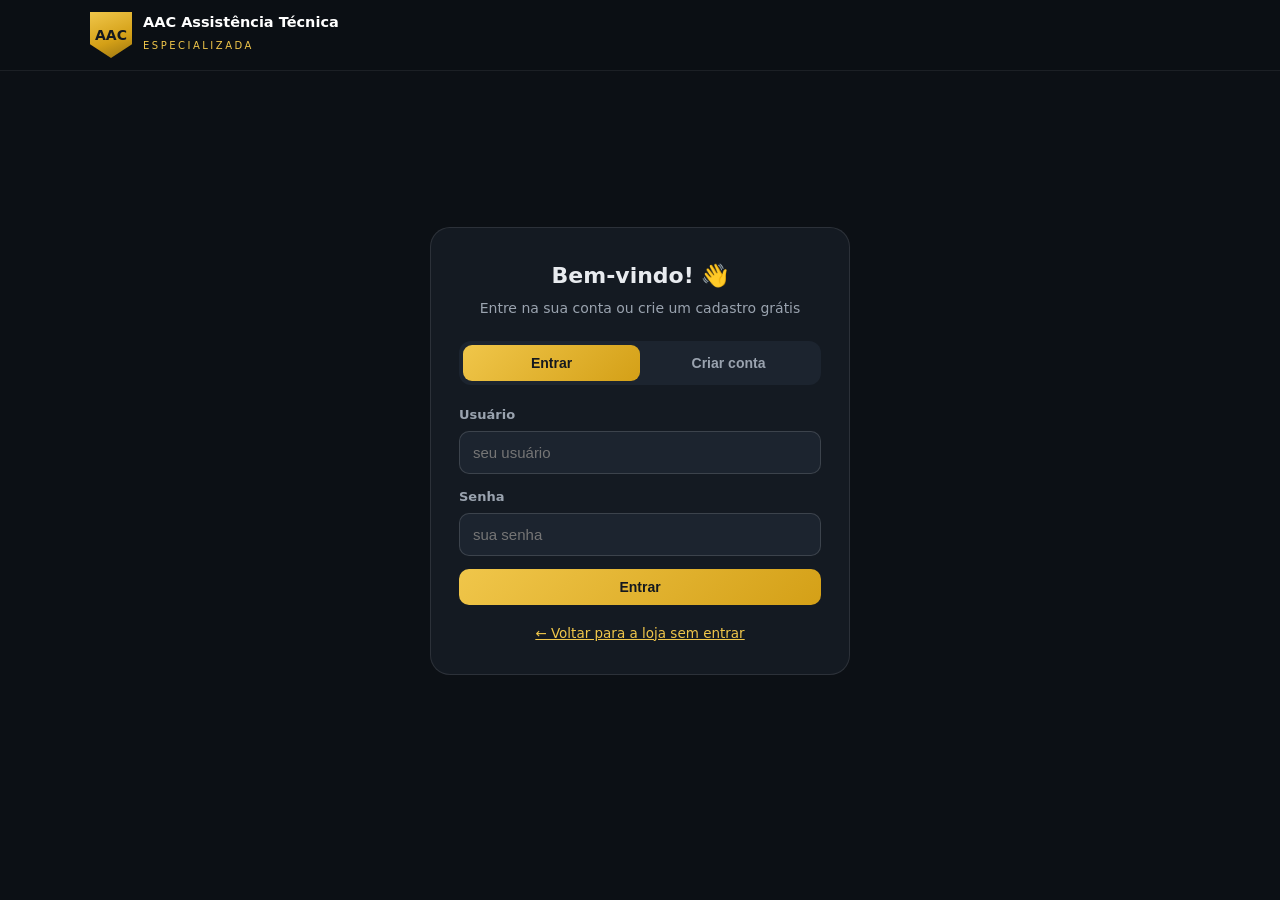
<file: login.html>
<!DOCTYPE html>
<html lang="pt-BR">
<head>
<meta charset="UTF-8">
<meta name="viewport" content="width=device-width, initial-scale=1.0">
<title>Entrar — AAC Assistência Técnica</title>
<meta name="description" content="Entre na sua conta ou crie um cadastro na AAC Assistência Técnica Especializada.">
<link rel="stylesheet" href="css/site.css">
<link rel="stylesheet" href="css/loja.css">
<link rel="icon" href="data:image/svg+xml,&lt;svg xmlns='http://www.w3.org/2000/svg' viewBox='0 0 100 100'&gt;&lt;text y='.9em' font-size='90'&gt;👤&lt;/text&gt;&lt;/svg&gt;">
</head>
<body>

<!-- ===== Cabeçalho ===== -->
<header class="cabecalho">
  <div class="container cabecalho-conteudo">
    <a href="index.html" class="marca">
      <span class="logo-escudo">AAC</span>
      <span class="marca-texto">
        <strong>AAC Assistência Técnica</strong>
        <small>ESPECIALIZADA</small>
      </span>
    </a>
  </div>
</header>

<main class="conta-wrap">
  <div class="conta-card">
    <h1>Bem-vindo! 👋</h1>
    <p class="sub">Entre na sua conta ou crie um cadastro grátis</p>

    <div class="conta-abas">
      <button id="aba-entrar" class="ativa">Entrar</button>
      <button id="aba-cadastrar">Criar conta</button>
    </div>

    <!-- ===== Entrar ===== -->
    <form class="conta-form" id="form-entrar">
      <div class="erro-msg lj-oculto" id="erro-entrar"></div>
      <label>Usuário
        <input name="usuario" required autocomplete="username" placeholder="seu usuário">
      </label>
      <label>Senha
        <input name="senha" type="password" required autocomplete="current-password" placeholder="sua senha">
      </label>
      <button type="submit" class="lj-btn lj-btn-dourado" style="justify-content:center">Entrar</button>
    </form>

    <!-- ===== Criar conta ===== -->
    <form class="conta-form lj-oculto" id="form-cadastrar">
      <div class="erro-msg lj-oculto" id="erro-cadastrar"></div>
      <label>Nome completo
        <input name="nome" required autocomplete="name" placeholder="Ex.: Maria da Silva">
      </label>
      <label>Usuário
        <input name="usuario" required autocomplete="username" placeholder="Ex.: maria.silva">
      </label>
      <label>Senha
        <input name="senha" type="password" required minlength="4" autocomplete="new-password" placeholder="mínimo 4 caracteres">
      </label>
      <label>Confirmar senha
        <input name="confirmar" type="password" required minlength="4" autocomplete="new-password" placeholder="repita a senha">
      </label>
      <details>
        <summary>Sou da equipe da loja (administrador)</summary>
        <label>Código de administrador
          <input name="codigoAdmin" autocomplete="off" placeholder="código fornecido pela loja">
        </label>
      </details>
      <button type="submit" class="lj-btn lj-btn-dourado" style="justify-content:center">Criar minha conta</button>
    </form>

    <a class="voltar" href="loja.html">← Voltar para a loja sem entrar</a>
  </div>
</main>

<script src="js/auth.js"></script>
<script>
  /* Para onde ir depois de entrar: login.html?voltar=sistema ou ?voltar=loja */
  const DESTINOS = { sistema: 'sistema.html', loja: 'loja.html', inicio: 'index.html' };
  const voltar = new URLSearchParams(location.search).get('voltar') || 'loja';

  function redirecionar(sessao) {
    if (voltar === 'sistema' && sessao.tipo !== 'admin') {
      mostrarErro('erro-entrar', 'O sistema de gestão é restrito aos administradores da loja. Você entrou como cliente — boas compras!');
      setTimeout(() => location.href = DESTINOS.loja, 2600);
      return;
    }
    location.href = DESTINOS[voltar] || DESTINOS.loja;
  }

  function mostrarErro(id, msg) {
    const el = document.getElementById(id);
    el.textContent = msg;
    el.classList.remove('lj-oculto');
  }

  function esconderErros() {
    document.getElementById('erro-entrar').classList.add('lj-oculto');
    document.getElementById('erro-cadastrar').classList.add('lj-oculto');
  }

  // Se já estiver logado, não precisa entrar de novo
  const sessaoAtual = authSessao();
  if (sessaoAtual && !(voltar === 'sistema' && sessaoAtual.tipo !== 'admin')) {
    location.replace(DESTINOS[voltar] || DESTINOS.loja);
  }

  // Abas
  const abaEntrar = document.getElementById('aba-entrar');
  const abaCadastrar = document.getElementById('aba-cadastrar');
  const formEntrar = document.getElementById('form-entrar');
  const formCadastrar = document.getElementById('form-cadastrar');

  function trocarAba(cadastro) {
    abaEntrar.classList.toggle('ativa', !cadastro);
    abaCadastrar.classList.toggle('ativa', cadastro);
    formEntrar.classList.toggle('lj-oculto', cadastro);
    formCadastrar.classList.toggle('lj-oculto', !cadastro);
    esconderErros();
  }
  abaEntrar.onclick = () => trocarAba(false);
  abaCadastrar.onclick = () => trocarAba(true);

  // Entrar
  formEntrar.onsubmit = async (e) => {
    e.preventDefault();
    esconderErros();
    const f = new FormData(formEntrar);
    try {
      const sessao = await authEntrar(f.get('usuario'), f.get('senha'));
      redirecionar(sessao);
    } catch (err) {
      mostrarErro('erro-entrar', err.message);
    }
  };

  // Criar conta
  formCadastrar.onsubmit = async (e) => {
    e.preventDefault();
    esconderErros();
    const f = new FormData(formCadastrar);
    if (f.get('senha') !== f.get('confirmar')) {
      mostrarErro('erro-cadastrar', 'As senhas não conferem. Digite a mesma senha nos dois campos.');
      return;
    }
    try {
      const sessao = await authCadastrar({
        nome: f.get('nome'),
        usuario: f.get('usuario'),
        senha: f.get('senha'),
        codigoAdmin: f.get('codigoAdmin'),
      });
      redirecionar(sessao);
    } catch (err) {
      mostrarErro('erro-cadastrar', err.message);
    }
  };
</script>
</body>
</html>
</file>
<file: css/site.css>
/* ============================================================
   AAC Assistência Técnica — Site público
   ============================================================ */

:root {
  --dourado: #d4a017;
  --dourado-claro: #f0c64a;
  --verde: #1e9e4f;
  --escuro: #0c1015;
  --escuro-2: #141a22;
  --escuro-3: #1c242f;
  --texto: #e8ebef;
  --texto-suave: #9aa3af;
  --branco: #ffffff;
}

* { box-sizing: border-box; margin: 0; padding: 0; }

html { scroll-behavior: smooth; }

body {
  font-family: 'Segoe UI', system-ui, -apple-system, Roboto, sans-serif;
  background: var(--escuro);
  color: var(--texto);
  line-height: 1.6;
  -webkit-font-smoothing: antialiased;
}

.container { max-width: 1140px; margin: 0 auto; padding: 0 20px; }

a { color: var(--dourado-claro); }

.dourado { color: var(--dourado-claro); }
.texto-centro { text-align: center; margin-top: 28px; }

/* ===== Botões ===== */
.btn {
  display: inline-flex; align-items: center; gap: 8px;
  padding: 13px 26px;
  border-radius: 12px;
  font-weight: 700; font-size: 15px;
  text-decoration: none;
  transition: transform .15s, filter .15s;
}
.btn:hover { transform: translateY(-2px); filter: brightness(1.08); }
.btn-dourado { background: linear-gradient(135deg, var(--dourado-claro), var(--dourado)); color: #14181f; }
.btn-contorno { border: 2px solid rgba(255,255,255,.35); color: #fff; }

/* ===== Cabeçalho ===== */
.cabecalho {
  position: sticky; top: 0; z-index: 50;
  background: rgba(12, 16, 21, .92);
  backdrop-filter: blur(10px);
  border-bottom: 1px solid rgba(255,255,255,.07);
}
.cabecalho-conteudo {
  display: flex; align-items: center; gap: 18px;
  padding-top: 12px; padding-bottom: 12px;
}
.marca { display: flex; align-items: center; gap: 11px; text-decoration: none; color: #fff; }
.logo-escudo {
  width: 42px; height: 46px;
  background: linear-gradient(160deg, var(--dourado-claro), var(--dourado) 60%, #9a7410);
  color: #14181f;
  font-weight: 800; font-size: 14px;
  display: flex; align-items: center; justify-content: center;
  clip-path: polygon(0 0, 100% 0, 100% 70%, 50% 100%, 0 70%);
  flex-shrink: 0;
}
.marca-texto strong { display: block; font-size: 14.5px; line-height: 1.2; }
.marca-texto small { font-size: 10px; letter-spacing: 2.5px; color: var(--dourado-claro); }

.menu { display: flex; gap: 22px; margin-left: auto; }
.menu a {
  color: var(--texto); text-decoration: none;
  font-size: 14.5px; font-weight: 600;
}
.menu a:hover { color: var(--dourado-claro); }

.btn-whats {
  display: inline-flex; align-items: center; gap: 7px;
  background: #1faa53; color: #fff;
  padding: 9px 17px; border-radius: 10px;
  font-size: 14px; font-weight: 700; text-decoration: none;
}
.btn-whats:hover { filter: brightness(1.1); }

.btn-menu-mobile {
  display: none;
  background: none; border: 0; color: #fff;
  font-size: 24px; cursor: pointer;
}

/* ===== Hero ===== */
.hero { position: relative; overflow: hidden; }
.hero-fundo {
  position: absolute; inset: 0;
  background:
    linear-gradient(rgba(10, 13, 18, .82), rgba(10, 13, 18, .94)),
    url('../img/fachada.jpg') center/cover no-repeat,
    radial-gradient(1000px 500px at 70% -10%, rgba(212, 160, 23, .25), transparent 60%),
    var(--escuro-2);
}
.hero-conteudo {
  position: relative;
  padding: 90px 20px 70px;
  text-align: center;
  max-width: 860px;
}
.hero-tag {
  display: inline-block;
  background: rgba(212, 160, 23, .14);
  border: 1px solid rgba(212, 160, 23, .4);
  color: var(--dourado-claro);
  padding: 6px 16px; border-radius: 999px;
  font-size: 13px; font-weight: 600;
  margin-bottom: 22px;
}
.hero h1 { font-size: clamp(32px, 5.5vw, 54px); line-height: 1.12; margin-bottom: 18px; }
.hero-sub { font-size: clamp(15px, 2.2vw, 18px); color: var(--texto-suave); max-width: 620px; margin: 0 auto 30px; }
.hero-sub strong { color: var(--dourado-claro); }
.hero-botoes { display: flex; gap: 14px; justify-content: center; flex-wrap: wrap; margin-bottom: 36px; }
.hero-chips { display: flex; gap: 9px; justify-content: center; flex-wrap: wrap; }
.hero-chips span {
  background: rgba(255,255,255,.06);
  border: 1px solid rgba(255,255,255,.1);
  padding: 7px 15px; border-radius: 999px;
  font-size: 13px;
}

/* ===== Seções ===== */
.secao { padding: 72px 0; }
.secao-escura { background: var(--escuro-2); }
.titulo-secao { font-size: clamp(26px, 4vw, 36px); text-align: center; margin-bottom: 8px; }
.sub-secao { text-align: center; color: var(--texto-suave); margin-bottom: 42px; font-size: 15.5px; }

/* ===== Serviços ===== */
.grade-servicos {
  display: grid;
  grid-template-columns: repeat(auto-fit, minmax(280px, 1fr));
  gap: 18px;
}
.card-servico {
  background: var(--escuro-3);
  border: 1px solid rgba(255,255,255,.07);
  border-radius: 16px;
  padding: 28px 24px;
  transition: transform .15s, border-color .15s;
}
.card-servico:hover { transform: translateY(-4px); border-color: rgba(212, 160, 23, .5); }
.card-servico .icone { font-size: 34px; margin-bottom: 14px; }
.card-servico h3 { font-size: 18px; margin-bottom: 8px; }
.card-servico p { color: var(--texto-suave); font-size: 14.5px; }

/* ===== Produtos ===== */
.grade-produtos-site {
  display: grid;
  grid-template-columns: repeat(auto-fit, minmax(170px, 1fr));
  gap: 14px;
}
.produto-site {
  background: var(--escuro-3);
  border: 1px solid rgba(255,255,255,.07);
  border-radius: 14px;
  padding: 24px 16px;
  text-align: center;
  font-weight: 600; font-size: 14.5px;
  display: flex; flex-direction: column; align-items: center; gap: 10px;
  transition: transform .15s, border-color .15s;
}
.produto-site:hover { transform: translateY(-3px); border-color: rgba(212, 160, 23, .5); }
.produto-site span { font-size: 32px; }

/* ===== Galeria ===== */
.galeria {
  display: grid;
  grid-template-columns: repeat(auto-fit, minmax(260px, 1fr));
  gap: 16px;
}
.galeria figure {
  border-radius: 16px;
  overflow: hidden;
  background: var(--escuro-3);
  border: 1px solid rgba(255,255,255,.07);
}
.galeria .foto-grande { grid-column: 1 / -1; }
.galeria img {
  width: 100%; display: block;
  aspect-ratio: 4 / 3;
  object-fit: cover;
  transition: transform .3s;
}
.galeria .foto-grande img { aspect-ratio: 21 / 9; }
.galeria figure:hover img { transform: scale(1.03); }
.galeria figcaption {
  padding: 11px 16px;
  font-size: 13.5px; color: var(--texto-suave);
}

/* ===== Avaliações ===== */
.grade-avaliacoes {
  display: grid;
  grid-template-columns: repeat(auto-fit, minmax(270px, 1fr));
  gap: 18px;
}
.card-avaliacao {
  background: var(--escuro-3);
  border: 1px solid rgba(255,255,255,.07);
  border-radius: 16px;
  padding: 26px 24px;
  display: flex; flex-direction: column; gap: 12px;
}
.card-avaliacao .estrelas { color: var(--dourado-claro); font-size: 18px; letter-spacing: 3px; }
.card-avaliacao p { font-size: 15px; font-style: italic; flex: 1; }
.card-avaliacao .autor { color: var(--texto-suave); font-size: 13.5px; font-weight: 600; }

/* ===== Contato ===== */
.contato-grade {
  display: grid;
  grid-template-columns: 1fr 1.2fr;
  gap: 24px;
  align-items: stretch;
}
.contato-info { display: flex; flex-direction: column; gap: 20px; }
.contato-item {
  display: flex; gap: 14px;
  background: var(--escuro-3);
  border: 1px solid rgba(255,255,255,.07);
  border-radius: 14px;
  padding: 18px;
  font-size: 14.5px;
}
.contato-item .icone { font-size: 22px; }
.contato-item a { text-decoration: none; }
.contato-item a:hover { text-decoration: underline; }
.contato-mapa {
  border-radius: 16px;
  overflow: hidden;
  border: 1px solid rgba(255,255,255,.07);
  min-height: 320px;
}
.contato-mapa iframe { width: 100%; height: 100%; min-height: 320px; border: 0; display: block; }

/* ===== Rodapé ===== */
.rodape {
  border-top: 1px solid rgba(255,255,255,.07);
  padding: 40px 0;
  background: #090c10;
}
.rodape-conteudo {
  display: flex; flex-direction: column; align-items: center; gap: 14px;
  text-align: center;
}
.rodape p { color: var(--texto-suave); font-size: 14px; }
.rodape-redes a { font-size: 14px; }
.direitos { color: #5b6470; font-size: 12.5px; }

/* ===== WhatsApp flutuante ===== */
.whats-flutuante {
  position: fixed;
  right: 18px; bottom: 18px;
  width: 58px; height: 58px;
  background: #1faa53;
  border-radius: 50%;
  display: flex; align-items: center; justify-content: center;
  box-shadow: 0 8px 24px rgba(0,0,0,.4);
  z-index: 60;
  transition: transform .15s;
}
.whats-flutuante:hover { transform: scale(1.08); }

/* ===== Responsivo ===== */
@media (max-width: 880px) {
  .menu {
    position: absolute;
    top: 100%; left: 0; right: 0;
    background: var(--escuro-2);
    border-bottom: 1px solid rgba(255,255,255,.08);
    flex-direction: column;
    gap: 0;
    display: none;
  }
  .menu.aberto { display: flex; }
  .menu a { padding: 15px 22px; border-bottom: 1px solid rgba(255,255,255,.05); }
  .btn-menu-mobile { display: block; margin-left: auto; }
  .btn-whats { margin-left: 0; display: none; }
  .contato-grade { grid-template-columns: 1fr; }
  .secao { padding: 54px 0; }
  .hero-conteudo { padding: 64px 20px 50px; }
  .hero-botoes .btn { width: 100%; justify-content: center; }
}
</file>
<file: css/loja.css>
/* ============================================================
   AAC Assistência Técnica — Loja virtual, login e componentes
   (usado por loja.html, login.html e pela vitrine do index.html)
   Requer as variáveis de css/site.css carregado antes.
   ============================================================ */

.lj-oculto { display: none !important; }

/* ===== Barra de busca e categorias da loja ===== */
.loja-cabecalho { padding: 42px 0 10px; text-align: center; }
.loja-cabecalho h1 { font-size: clamp(26px, 4vw, 38px); margin-bottom: 6px; }
.loja-cabecalho p { color: var(--texto-suave); font-size: 15px; }

.loja-barra {
  display: flex; flex-wrap: wrap; gap: 12px;
  align-items: center;
  margin: 26px 0 18px;
}
.loja-barra input[type="search"] {
  flex: 1; min-width: 220px;
  background: var(--escuro-3);
  border: 1px solid rgba(255,255,255,.12);
  border-radius: 12px;
  padding: 13px 16px;
  color: var(--texto); font-size: 15px;
}
.loja-barra input[type="search"]:focus { outline: 2px solid rgba(212,160,23,.5); }

.chips-categorias { display: flex; flex-wrap: wrap; gap: 8px; margin-bottom: 26px; }
.chips-categorias button {
  background: var(--escuro-3);
  border: 1px solid rgba(255,255,255,.12);
  color: var(--texto);
  padding: 8px 16px; border-radius: 999px;
  font-size: 13.5px; font-weight: 600;
  cursor: pointer;
  transition: border-color .15s, background .15s;
}
.chips-categorias button:hover { border-color: rgba(212,160,23,.6); }
.chips-categorias button.ativa {
  background: linear-gradient(135deg, var(--dourado-claro), var(--dourado));
  color: #14181f; border-color: transparent;
}

/* ===== Grade de produtos ===== */
.grade-loja {
  display: grid;
  grid-template-columns: repeat(auto-fill, minmax(200px, 1fr));
  gap: 16px;
}
.card-prod {
  background: var(--escuro-3);
  border: 1px solid rgba(255,255,255,.08);
  border-radius: 16px;
  overflow: hidden;
  display: flex; flex-direction: column;
  cursor: pointer;
  transition: transform .15s, border-color .15s;
}
.card-prod:hover { transform: translateY(-3px); border-color: rgba(212,160,23,.55); }
.card-prod .foto {
  aspect-ratio: 1 / 1;
  background: #10151c;
  display: flex; align-items: center; justify-content: center;
  font-size: 44px;
  overflow: hidden;
}
.card-prod .foto img { width: 100%; height: 100%; object-fit: cover; display: block; }
.card-prod .corpo { padding: 12px 14px 14px; display: flex; flex-direction: column; gap: 4px; flex: 1; }
.card-prod .nome { font-weight: 700; font-size: 14.5px; line-height: 1.35; }
.card-prod .cat { color: var(--texto-suave); font-size: 12px; }
.card-prod .rodape { margin-top: auto; padding-top: 8px; display: flex; align-items: center; justify-content: space-between; gap: 8px; }
.card-prod .preco { color: var(--dourado-claro); font-weight: 800; font-size: 16.5px; }
.tag-estoque-loja {
  font-size: 11px; font-weight: 700;
  padding: 3px 9px; border-radius: 999px;
  background: rgba(30,158,79,.18); color: #5ed68f;
}
.tag-estoque-loja.esgotado { background: rgba(220,60,60,.18); color: #ff8d8d; }
.card-prod .btn-add {
  margin: 0 14px 14px;
  background: linear-gradient(135deg, var(--dourado-claro), var(--dourado));
  color: #14181f;
  border: 0; border-radius: 10px;
  padding: 9px 10px;
  font-weight: 700; font-size: 13.5px;
  cursor: pointer;
  transition: filter .15s;
}
.card-prod .btn-add:hover { filter: brightness(1.1); }
.card-prod .btn-add:disabled { background: #3a4250; color: #8a93a0; cursor: not-allowed; }

.card-prod .admin-acoes {
  display: flex; gap: 8px;
  padding: 0 14px 12px;
}
.card-prod .admin-acoes button {
  flex: 1;
  background: var(--escuro-2);
  border: 1px solid rgba(255,255,255,.15);
  color: var(--texto);
  border-radius: 8px;
  padding: 7px 6px;
  font-size: 12.5px; font-weight: 600;
  cursor: pointer;
}
.card-prod .admin-acoes button:hover { border-color: rgba(212,160,23,.6); }

.loja-vazia {
  text-align: center;
  padding: 70px 20px;
  color: var(--texto-suave);
  background: var(--escuro-3);
  border: 1px dashed rgba(255,255,255,.15);
  border-radius: 16px;
}
.loja-vazia .icone { font-size: 46px; margin-bottom: 12px; }

/* ===== Barra do administrador ===== */
.admin-barra {
  display: flex; flex-wrap: wrap; gap: 10px; align-items: center;
  background: rgba(212,160,23,.10);
  border: 1px solid rgba(212,160,23,.4);
  border-radius: 14px;
  padding: 14px 16px;
  margin: 22px 0 4px;
  font-size: 14px;
}
.admin-barra strong { color: var(--dourado-claro); }
.admin-barra .acoes { margin-left: auto; display: flex; flex-wrap: wrap; gap: 8px; }

/* ===== Botões pequenos genéricos ===== */
.lj-btn {
  display: inline-flex; align-items: center; gap: 7px;
  border: 0; border-radius: 10px;
  padding: 10px 18px;
  font-size: 14px; font-weight: 700;
  cursor: pointer;
  text-decoration: none;
  transition: filter .15s, transform .15s;
}
.lj-btn:hover { filter: brightness(1.1); }
.lj-btn-dourado { background: linear-gradient(135deg, var(--dourado-claro), var(--dourado)); color: #14181f; }
.lj-btn-sec { background: var(--escuro-3); color: var(--texto); border: 1px solid rgba(255,255,255,.18); }
.lj-btn-verde { background: #1faa53; color: #fff; }
.lj-btn-perigo { background: rgba(220,60,60,.15); color: #ff8d8d; border: 1px solid rgba(220,60,60,.4); }

/* ===== Modal ===== */
.lj-modal-fundo {
  position: fixed; inset: 0; z-index: 90;
  background: rgba(5,7,10,.78);
  display: flex; align-items: center; justify-content: center;
  padding: 18px;
  overflow-y: auto;
}
.lj-modal {
  background: var(--escuro-2);
  border: 1px solid rgba(255,255,255,.1);
  border-radius: 18px;
  padding: 24px;
  width: 100%; max-width: 640px;
  max-height: 92vh; overflow-y: auto;
}
.lj-modal h2 { font-size: 20px; margin-bottom: 16px; }
.lj-modal .fechar-x {
  float: right;
  background: none; border: 0; color: var(--texto-suave);
  font-size: 20px; cursor: pointer;
}

/* Detalhe do produto */
.det-fotos { margin-bottom: 16px; }
.det-foto-principal {
  width: 100%; aspect-ratio: 4 / 3;
  background: #10151c;
  border-radius: 14px;
  overflow: hidden;
  display: flex; align-items: center; justify-content: center;
  font-size: 56px;
  cursor: zoom-in;
}
.det-foto-principal img { width: 100%; height: 100%; object-fit: contain; display: block; }
.det-miniaturas { display: flex; gap: 8px; margin-top: 10px; flex-wrap: wrap; }
.det-miniaturas img {
  width: 60px; height: 60px; object-fit: cover;
  border-radius: 8px; cursor: pointer;
  border: 2px solid transparent;
}
.det-miniaturas img.ativa { border-color: var(--dourado-claro); }
.det-preco { color: var(--dourado-claro); font-size: 26px; font-weight: 800; }
.det-desc { color: var(--texto-suave); font-size: 14.5px; white-space: pre-wrap; margin: 12px 0; }
.det-linha { display: flex; align-items: center; gap: 12px; flex-wrap: wrap; margin: 14px 0; }
.det-qtd { display: inline-flex; align-items: center; gap: 0; border: 1px solid rgba(255,255,255,.18); border-radius: 10px; overflow: hidden; }
.det-qtd button { background: var(--escuro-3); border: 0; color: var(--texto); width: 36px; height: 38px; font-size: 17px; cursor: pointer; }
.det-qtd span { min-width: 40px; text-align: center; font-weight: 700; }

/* Formulário (admin) */
.lj-form-grade { display: grid; grid-template-columns: 1fr 1fr; gap: 12px; }
.lj-form-grade .campo { display: flex; flex-direction: column; gap: 5px; }
.lj-form-grade .campo.largo { grid-column: 1 / -1; }
.lj-form-grade label { font-size: 13px; font-weight: 600; color: var(--texto-suave); }
.lj-form-grade .obrig { color: #ff8d8d; }
.lj-form-grade input, .lj-form-grade select, .lj-form-grade textarea {
  background: var(--escuro-3);
  border: 1px solid rgba(255,255,255,.14);
  border-radius: 10px;
  padding: 11px 12px;
  color: var(--texto); font-size: 14.5px;
  font-family: inherit;
}
.lj-form-grade textarea { min-height: 90px; resize: vertical; }
.lj-form-grade input:focus, .lj-form-grade select:focus, .lj-form-grade textarea:focus { outline: 2px solid rgba(212,160,23,.5); }
.lj-form-acoes { display: flex; justify-content: flex-end; gap: 10px; margin-top: 18px; flex-wrap: wrap; }

.lj-fotos-grade { display: flex; flex-wrap: wrap; gap: 10px; margin-bottom: 10px; }
.lj-foto-thumb { position: relative; }
.lj-foto-thumb img {
  width: 76px; height: 76px; object-fit: cover;
  border-radius: 10px; cursor: zoom-in;
  border: 1px solid rgba(255,255,255,.15);
}
.lj-foto-thumb .rem {
  position: absolute; top: -7px; right: -7px;
  width: 22px; height: 22px;
  border-radius: 50%; border: 0;
  background: #c0392b; color: #fff;
  font-size: 12px; cursor: pointer;
  line-height: 1;
}

/* ===== Carrinho ===== */
.carrinho-flutuante {
  position: fixed; left: 18px; bottom: 18px; z-index: 60;
  background: linear-gradient(135deg, var(--dourado-claro), var(--dourado));
  color: #14181f;
  border: 0; border-radius: 999px;
  padding: 14px 20px;
  font-size: 15px; font-weight: 800;
  cursor: pointer;
  box-shadow: 0 8px 24px rgba(0,0,0,.45);
  display: inline-flex; align-items: center; gap: 9px;
  transition: transform .15s;
}
.carrinho-flutuante:hover { transform: scale(1.05); }
.carrinho-flutuante .badge-qtd {
  background: #14181f; color: var(--dourado-claro);
  border-radius: 999px;
  min-width: 23px; height: 23px;
  display: inline-flex; align-items: center; justify-content: center;
  font-size: 12.5px;
}

.carrinho-painel {
  position: fixed; top: 0; right: 0; bottom: 0; z-index: 95;
  width: min(420px, 100vw);
  background: var(--escuro-2);
  border-left: 1px solid rgba(255,255,255,.1);
  display: flex; flex-direction: column;
  transform: translateX(105%);
  transition: transform .25s ease;
  box-shadow: -12px 0 40px rgba(0,0,0,.5);
}
.carrinho-painel.aberto { transform: translateX(0); }
.carrinho-painel header {
  display: flex; align-items: center; justify-content: space-between;
  padding: 18px 20px;
  border-bottom: 1px solid rgba(255,255,255,.08);
  font-weight: 800; font-size: 17px;
}
.carrinho-painel header button { background: none; border: 0; color: var(--texto-suave); font-size: 20px; cursor: pointer; }
.carrinho-itens { flex: 1; overflow-y: auto; padding: 14px 20px; display: flex; flex-direction: column; gap: 12px; }
.carrinho-item {
  display: flex; gap: 12px; align-items: center;
  background: var(--escuro-3);
  border: 1px solid rgba(255,255,255,.08);
  border-radius: 12px;
  padding: 10px 12px;
}
.carrinho-item .mini {
  width: 52px; height: 52px; border-radius: 9px;
  background: #10151c; overflow: hidden; flex-shrink: 0;
  display: flex; align-items: center; justify-content: center; font-size: 22px;
}
.carrinho-item .mini img { width: 100%; height: 100%; object-fit: cover; }
.carrinho-item .info { flex: 1; min-width: 0; }
.carrinho-item .info .n { font-size: 13.5px; font-weight: 700; display: block; white-space: nowrap; overflow: hidden; text-overflow: ellipsis; }
.carrinho-item .info .p { font-size: 13px; color: var(--dourado-claro); font-weight: 700; }
.carrinho-item .qtd { display: flex; align-items: center; gap: 6px; }
.carrinho-item .qtd button {
  width: 26px; height: 26px;
  background: var(--escuro-2); color: var(--texto);
  border: 1px solid rgba(255,255,255,.18);
  border-radius: 7px; cursor: pointer; font-size: 14px; line-height: 1;
}
.carrinho-item .qtd span { min-width: 22px; text-align: center; font-weight: 700; font-size: 13.5px; }
.carrinho-rodape {
  border-top: 1px solid rgba(255,255,255,.08);
  padding: 16px 20px 20px;
  display: flex; flex-direction: column; gap: 12px;
}
.carrinho-total { display: flex; justify-content: space-between; font-size: 17px; font-weight: 800; }
.carrinho-total span:last-child { color: var(--dourado-claro); }
.carrinho-vazio { text-align: center; color: var(--texto-suave); padding: 40px 10px; }

/* ===== Notificações (toast) ===== */
.lj-toasts { position: fixed; top: 16px; right: 16px; z-index: 120; display: flex; flex-direction: column; gap: 8px; }
.lj-toast {
  background: #1e9e4f; color: #fff;
  padding: 12px 18px; border-radius: 12px;
  font-size: 14px; font-weight: 600;
  box-shadow: 0 8px 24px rgba(0,0,0,.4);
  animation: lj-entrar .2s ease;
}
.lj-toast.erro { background: #c0392b; }
.lj-toast.aviso { background: #b9770e; }
@keyframes lj-entrar { from { opacity: 0; transform: translateY(-8px); } to { opacity: 1; transform: none; } }

/* ===== Lightbox ===== */
.lj-lightbox {
  position: fixed; inset: 0; z-index: 130;
  background: rgba(0,0,0,.9);
  display: flex; align-items: center; justify-content: center;
  cursor: zoom-out; padding: 20px;
}
.lj-lightbox img { max-width: 100%; max-height: 100%; border-radius: 10px; }

/* ===== Conta (login / cadastro) ===== */
.conta-wrap {
  min-height: calc(100vh - 140px);
  display: flex; align-items: center; justify-content: center;
  padding: 40px 18px;
}
.conta-card {
  width: 100%; max-width: 420px;
  background: var(--escuro-2);
  border: 1px solid rgba(255,255,255,.1);
  border-radius: 20px;
  padding: 30px 28px;
}
.conta-card h1 { font-size: 22px; text-align: center; margin-bottom: 4px; }
.conta-card .sub { text-align: center; color: var(--texto-suave); font-size: 14px; margin-bottom: 22px; }
.conta-abas { display: flex; background: var(--escuro-3); border-radius: 12px; padding: 4px; margin-bottom: 20px; }
.conta-abas button {
  flex: 1;
  background: none; border: 0;
  color: var(--texto-suave);
  padding: 10px; border-radius: 9px;
  font-size: 14px; font-weight: 700;
  cursor: pointer;
}
.conta-abas button.ativa { background: linear-gradient(135deg, var(--dourado-claro), var(--dourado)); color: #14181f; }
.conta-form { display: flex; flex-direction: column; gap: 13px; }
.conta-form label { font-size: 13px; font-weight: 600; color: var(--texto-suave); display: flex; flex-direction: column; gap: 5px; }
.conta-form input {
  background: var(--escuro-3);
  border: 1px solid rgba(255,255,255,.14);
  border-radius: 10px;
  padding: 12px 13px;
  color: var(--texto); font-size: 15px;
}
.conta-form input:focus { outline: 2px solid rgba(212,160,23,.5); }
.conta-form .erro-msg {
  background: rgba(220,60,60,.12);
  border: 1px solid rgba(220,60,60,.45);
  color: #ff9d9d;
  border-radius: 10px;
  padding: 10px 13px;
  font-size: 13.5px;
}
.conta-form details { font-size: 13px; color: var(--texto-suave); }
.conta-form details summary { cursor: pointer; font-weight: 600; }
.conta-form details label { margin-top: 10px; }
.conta-card .voltar { display: block; text-align: center; margin-top: 18px; font-size: 13.5px; }

/* ===== Sessão no cabeçalho ===== */
.sessao-area { display: flex; align-items: center; gap: 10px; font-size: 13.5px; }
.sessao-area .ola { color: var(--texto-suave); white-space: nowrap; }
.sessao-area .ola strong { color: var(--dourado-claro); }
.sessao-area a, .sessao-area button {
  background: none; border: 1px solid rgba(255,255,255,.2);
  color: var(--texto);
  padding: 7px 14px; border-radius: 9px;
  font-size: 13px; font-weight: 700;
  cursor: pointer; text-decoration: none;
  white-space: nowrap;
}
.sessao-area a:hover, .sessao-area button:hover { border-color: rgba(212,160,23,.6); color: var(--dourado-claro); }

/* ===== Responsivo ===== */
@media (max-width: 700px) {
  .grade-loja { grid-template-columns: repeat(auto-fill, minmax(150px, 1fr)); gap: 11px; }
  .card-prod .foto { font-size: 36px; }
  .lj-form-grade { grid-template-columns: 1fr; }
  .admin-barra .acoes { margin-left: 0; width: 100%; }
  .sessao-area .ola { display: none; }
}
</file>
<file: css/sistema.css>
/* ============================================================
   AAC Assistência Técnica — Estilos do sistema de gestão
   ============================================================ */

:root {
  --dourado: #d4a017;
  --dourado-claro: #f0c64a;
  --verde: #1e9e4f;
  --escuro: #14181f;
  --escuro-2: #1d232d;
  --fundo: #f1f3f6;
  --branco: #ffffff;
  --texto: #1f2530;
  --texto-suave: #6b7280;
  --borda: #e3e6eb;
  --vermelho: #dc2626;
  --azul: #2563eb;
  --sombra: 0 1px 3px rgba(16, 24, 40, .08), 0 1px 2px rgba(16, 24, 40, .04);
  --raio: 12px;
}

* { box-sizing: border-box; margin: 0; padding: 0; }

html, body { height: 100%; }

body {
  font-family: 'Segoe UI', system-ui, -apple-system, Roboto, sans-serif;
  background: var(--fundo);
  color: var(--texto);
  font-size: 15px;
  -webkit-font-smoothing: antialiased;
}

.oculto { display: none !important; }

/* ============ Layout geral ============ */
.app { display: flex; min-height: 100vh; }

.sidebar {
  width: 240px;
  background: var(--escuro);
  color: #cfd5de;
  display: flex;
  flex-direction: column;
  position: fixed;
  inset: 0 auto 0 0;
  z-index: 40;
  transition: transform .25s ease;
}

.sidebar-logo {
  display: flex; align-items: center; gap: 12px;
  padding: 18px 16px;
  border-bottom: 1px solid rgba(255,255,255,.08);
}
.logo-escudo {
  width: 44px; height: 48px;
  background: linear-gradient(160deg, var(--dourado-claro), var(--dourado) 60%, #9a7410);
  color: #14181f;
  font-weight: 800; font-size: 15px;
  display: flex; align-items: center; justify-content: center;
  clip-path: polygon(0 0, 100% 0, 100% 70%, 50% 100%, 0 70%);
  flex-shrink: 0;
}
.sidebar-logo strong { display: block; color: #fff; font-size: 14px; line-height: 1.2; }
.sidebar-logo span { font-size: 11px; color: var(--dourado-claro); letter-spacing: .4px; }

.sidebar-nav { flex: 1; padding: 12px 10px; display: flex; flex-direction: column; gap: 4px; }
.nav-item {
  display: flex; align-items: center; gap: 12px;
  width: 100%; padding: 11px 14px;
  background: none; border: 0; border-radius: 10px;
  color: #cfd5de; font-size: 14.5px; font-family: inherit;
  cursor: pointer; text-align: left;
  transition: background .15s;
}
.nav-item:hover { background: rgba(255,255,255,.07); color: #fff; }
.nav-item.ativo { background: var(--dourado); color: #14181f; font-weight: 600; }

.sidebar-rodape { padding: 14px 16px; border-top: 1px solid rgba(255,255,255,.08); }
.sidebar-rodape a { color: #9aa3af; text-decoration: none; font-size: 13.5px; }
.sidebar-rodape a:hover { color: #fff; }

.sidebar-fundo {
  display: none;
  position: fixed; inset: 0;
  background: rgba(0,0,0,.45);
  z-index: 35;
}

.principal { flex: 1; margin-left: 240px; display: flex; flex-direction: column; min-width: 0; }

.topo {
  background: var(--branco);
  border-bottom: 1px solid var(--borda);
  padding: 14px 24px;
  display: flex; align-items: center; gap: 14px;
  position: sticky; top: 0; z-index: 30;
}
.topo h1 { font-size: 19px; font-weight: 700; flex: 1; }
.btn-menu {
  display: none;
  background: none; border: 0; font-size: 22px; cursor: pointer; color: var(--texto);
}
.topo-acoes { display: flex; gap: 8px; }

.vista { padding: 24px; max-width: 1280px; width: 100%; margin: 0 auto; }

/* ============ Botões ============ */
.btn {
  display: inline-flex; align-items: center; justify-content: center; gap: 7px;
  padding: 10px 16px;
  border-radius: 10px; border: 1px solid transparent;
  font-size: 14px; font-weight: 600; font-family: inherit;
  cursor: pointer; text-decoration: none;
  transition: filter .15s, background .15s;
  white-space: nowrap;
}
.btn:hover { filter: brightness(.95); }
.btn-primario { background: var(--dourado); color: #14181f; }
.btn-verde { background: var(--verde); color: #fff; }
.btn-sec { background: var(--branco); border-color: var(--borda); color: var(--texto); box-shadow: var(--sombra); }
.btn-perigo { background: #fee2e2; color: var(--vermelho); }
.btn-pequeno { padding: 6px 11px; font-size: 13px; border-radius: 8px; }
.btn:disabled { opacity: .5; cursor: not-allowed; }

/* ============ Cartões e grades ============ */
.cartao {
  background: var(--branco);
  border: 1px solid var(--borda);
  border-radius: var(--raio);
  box-shadow: var(--sombra);
  padding: 20px;
  margin-bottom: 18px;
}
.cartao h2 { font-size: 16px; margin-bottom: 14px; display: flex; align-items: center; gap: 8px; }

.grade-cards {
  display: grid;
  grid-template-columns: repeat(auto-fit, minmax(210px, 1fr));
  gap: 14px;
  margin-bottom: 18px;
}
.card-resumo {
  background: var(--branco);
  border: 1px solid var(--borda);
  border-radius: var(--raio);
  box-shadow: var(--sombra);
  padding: 18px;
  display: flex; flex-direction: column; gap: 4px;
}
.card-resumo .rotulo { font-size: 13px; color: var(--texto-suave); font-weight: 600; }
.card-resumo .valor { font-size: 26px; font-weight: 800; }
.card-resumo .detalhe { font-size: 12.5px; color: var(--texto-suave); }
.card-resumo.destaque { background: linear-gradient(135deg, var(--escuro), var(--escuro-2)); border: 0; }
.card-resumo.destaque .rotulo { color: var(--dourado-claro); }
.card-resumo.destaque .valor { color: #fff; }
.card-resumo.destaque .detalhe { color: #9aa3af; }

/* ============ Chips de status ============ */
.chips-status { display: flex; flex-wrap: wrap; gap: 8px; margin-bottom: 16px; }
.chip {
  display: inline-flex; align-items: center; gap: 7px;
  padding: 7px 13px;
  border-radius: 999px;
  border: 1px solid var(--borda);
  background: var(--branco);
  font-size: 13px; font-weight: 600;
  cursor: pointer; font-family: inherit;
}
.chip.ativo { background: var(--escuro); color: #fff; border-color: var(--escuro); }
.chip .ponto { width: 9px; height: 9px; border-radius: 50%; }
.chip .qtd { background: rgba(0,0,0,.08); border-radius: 999px; padding: 1px 7px; font-size: 11.5px; }
.chip.ativo .qtd { background: rgba(255,255,255,.2); }

.badge {
  display: inline-flex; align-items: center; gap: 6px;
  padding: 4px 11px;
  border-radius: 999px;
  font-size: 12.5px; font-weight: 700;
  color: #fff; white-space: nowrap;
}

/* ============ Tabelas ============ */
.tabela-envolto { overflow-x: auto; }
table.tabela { width: 100%; border-collapse: collapse; font-size: 14px; }
.tabela th {
  text-align: left; padding: 10px 12px;
  font-size: 12px; text-transform: uppercase; letter-spacing: .5px;
  color: var(--texto-suave);
  border-bottom: 2px solid var(--borda);
  white-space: nowrap;
}
.tabela td { padding: 12px; border-bottom: 1px solid var(--borda); vertical-align: middle; }
.tabela tr.clicavel { cursor: pointer; }
.tabela tr.clicavel:hover { background: #f8fafc; }
.tabela .num { font-weight: 700; }
.texto-suave { color: var(--texto-suave); font-size: 13px; }
.texto-direita { text-align: right; }

.vazio {
  text-align: center; padding: 40px 20px;
  color: var(--texto-suave);
}
.vazio .icone { font-size: 40px; margin-bottom: 10px; }

/* ============ Formulários ============ */
.form-grade {
  display: grid;
  grid-template-columns: repeat(auto-fit, minmax(220px, 1fr));
  gap: 14px;
}
.campo { display: flex; flex-direction: column; gap: 5px; }
.campo.largo { grid-column: 1 / -1; }
.campo label { font-size: 13px; font-weight: 600; color: var(--texto); }
.campo label .obrig { color: var(--vermelho); }
.campo input, .campo select, .campo textarea {
  padding: 10px 12px;
  border: 1px solid var(--borda);
  border-radius: 10px;
  font-size: 14.5px; font-family: inherit;
  background: var(--branco);
  width: 100%;
}
.campo input:focus, .campo select:focus, .campo textarea:focus {
  outline: 2px solid var(--dourado);
  outline-offset: 0;
  border-color: var(--dourado);
}
.campo textarea { resize: vertical; min-height: 76px; }
.form-acoes {
  display: flex; gap: 10px; justify-content: flex-end;
  margin-top: 20px; flex-wrap: wrap;
}

.barra-busca {
  display: flex; gap: 10px; margin-bottom: 16px; flex-wrap: wrap;
}
.barra-busca input[type="search"], .barra-busca input[type="text"] {
  flex: 1; min-width: 200px;
  padding: 10px 14px;
  border: 1px solid var(--borda);
  border-radius: 10px;
  font-size: 14.5px; font-family: inherit;
}
.barra-busca select {
  padding: 10px 12px;
  border: 1px solid var(--borda);
  border-radius: 10px;
  font-size: 14px; font-family: inherit;
  background: var(--branco);
}

/* ============ Fotos ============ */
.fotos-grade {
  display: grid;
  grid-template-columns: repeat(auto-fill, minmax(92px, 1fr));
  gap: 10px;
  margin-bottom: 10px;
}
.foto-thumb {
  position: relative;
  aspect-ratio: 1;
  border-radius: 10px;
  overflow: hidden;
  border: 1px solid var(--borda);
  background: #eef1f5;
}
.foto-thumb img { width: 100%; height: 100%; object-fit: cover; cursor: zoom-in; display: block; }
.foto-rem {
  position: absolute; top: 4px; right: 4px;
  width: 24px; height: 24px;
  border-radius: 50%; border: 0;
  background: rgba(0,0,0,.65); color: #fff;
  font-size: 14px; line-height: 1; cursor: pointer;
}
.fotos-acoes { display: flex; gap: 8px; flex-wrap: wrap; }
.fotos-acoes input[type="file"] { display: none; }

/* ============ Modal ============ */
.modal-fundo {
  position: fixed; inset: 0;
  background: rgba(10, 14, 20, .55);
  z-index: 60;
  display: flex; align-items: center; justify-content: center;
  padding: 16px;
}
.modal-caixa {
  background: var(--branco);
  border-radius: 16px;
  width: 100%; max-width: 680px;
  max-height: 92vh; overflow-y: auto;
  padding: 24px;
  animation: surgir .18s ease;
}
@keyframes surgir { from { opacity: 0; transform: translateY(14px); } to { opacity: 1; transform: none; } }
.modal-titulo {
  display: flex; align-items: center; justify-content: space-between;
  margin-bottom: 18px;
}
.modal-titulo h2 { font-size: 17px; }
.modal-fechar {
  background: var(--fundo); border: 0;
  width: 32px; height: 32px; border-radius: 50%;
  font-size: 16px; cursor: pointer; color: var(--texto-suave);
}

/* ============ Câmera ============ */
.camera-caixa {
  background: #000;
  border-radius: 16px;
  width: 100%; max-width: 640px;
  overflow: hidden;
  position: relative;
}
.camera-caixa video { width: 100%; display: block; max-height: 70vh; object-fit: contain; background: #000; }
.camera-flash {
  position: absolute; inset: 0;
  background: #fff; opacity: .8;
  pointer-events: none;
}
.camera-controles {
  display: flex; align-items: center; justify-content: center; gap: 22px;
  padding: 14px;
}
.btn-capturar {
  width: 62px; height: 62px;
  border-radius: 50%;
  border: 4px solid #fff;
  background: var(--dourado);
  cursor: pointer;
}
.btn-capturar:active { transform: scale(.92); }
.camera-dica { color: #9aa3af; font-size: 12px; text-align: center; padding: 0 14px 14px; }

/* ============ Lightbox ============ */
.lightbox {
  position: fixed; inset: 0;
  background: rgba(0,0,0,.88);
  z-index: 70;
  display: flex; align-items: center; justify-content: center;
  cursor: zoom-out;
  padding: 20px;
}
.lightbox img { max-width: 100%; max-height: 100%; border-radius: 8px; }

/* ============ Toasts ============ */
.toasts {
  position: fixed;
  bottom: 18px; left: 50%; transform: translateX(-50%);
  z-index: 90;
  display: flex; flex-direction: column; gap: 8px;
  width: min(420px, calc(100vw - 32px));
}
.toast {
  padding: 13px 18px;
  border-radius: 12px;
  color: #fff; font-size: 14px; font-weight: 600;
  box-shadow: 0 8px 24px rgba(0,0,0,.22);
  animation: surgir .2s ease;
  text-align: center;
}
.toast.ok { background: var(--verde); }
.toast.erro { background: var(--vermelho); }
.toast.aviso { background: #b45309; }

/* ============ PDV (venda) ============ */
.pdv { display: grid; grid-template-columns: 1.1fr .9fr; gap: 18px; align-items: start; }
.pdv-resultados { display: flex; flex-direction: column; gap: 8px; max-height: 480px; overflow-y: auto; }
.pdv-item {
  display: flex; align-items: center; gap: 12px;
  padding: 10px;
  border: 1px solid var(--borda); border-radius: 10px;
  cursor: pointer; background: var(--branco);
  font-family: inherit; font-size: 14px; text-align: left; width: 100%;
}
.pdv-item:hover { border-color: var(--dourado); background: #fffbf0; }
.pdv-item img, .pdv-item .sem-foto {
  width: 46px; height: 46px; border-radius: 8px; object-fit: cover; flex-shrink: 0;
  background: #eef1f5; display: flex; align-items: center; justify-content: center; font-size: 20px;
}
.pdv-item .info { flex: 1; min-width: 0; }
.pdv-item .info strong { display: block; white-space: nowrap; overflow: hidden; text-overflow: ellipsis; }
.pdv-item .preco { font-weight: 700; color: var(--verde); white-space: nowrap; }

.carrinho-item {
  display: flex; align-items: center; gap: 10px;
  padding: 9px 0;
  border-bottom: 1px solid var(--borda);
  font-size: 14px;
}
.carrinho-item .nome { flex: 1; min-width: 0; }
.qtd-controle { display: inline-flex; align-items: center; gap: 2px; }
.qtd-controle button {
  width: 26px; height: 26px;
  border: 1px solid var(--borda); background: var(--branco);
  border-radius: 7px; cursor: pointer; font-size: 14px; font-weight: 700;
}
.qtd-controle span { min-width: 28px; text-align: center; font-weight: 700; }
.pdv-total {
  display: flex; justify-content: space-between; align-items: center;
  font-size: 18px; font-weight: 800;
  padding-top: 12px;
}

/* ============ Detalhe de OS ============ */
.os-cabecalho {
  display: flex; align-items: center; gap: 12px; flex-wrap: wrap;
  margin-bottom: 18px;
}
.os-cabecalho h2 { font-size: 21px; }
.os-grade { display: grid; grid-template-columns: 1fr 1fr; gap: 18px; align-items: start; }
.lista-definicao { display: grid; grid-template-columns: auto 1fr; gap: 7px 14px; font-size: 14px; }
.lista-definicao dt { font-weight: 700; color: var(--texto-suave); font-size: 13px; }
.lista-definicao dd { margin: 0; }

.timeline { list-style: none; }
.timeline li {
  position: relative;
  padding: 0 0 16px 22px;
  border-left: 2px solid var(--borda);
  margin-left: 6px;
  font-size: 13.5px;
}
.timeline li::before {
  content: '';
  position: absolute; left: -6px; top: 2px;
  width: 10px; height: 10px;
  border-radius: 50%;
  background: var(--dourado);
}
.timeline li:last-child { padding-bottom: 0; }
.timeline .quando { color: var(--texto-suave); font-size: 12px; display: block; }

/* ============ Produtos (grade) ============ */
.grade-produtos {
  display: grid;
  grid-template-columns: repeat(auto-fill, minmax(190px, 1fr));
  gap: 14px;
}
.card-produto {
  background: var(--branco);
  border: 1px solid var(--borda);
  border-radius: var(--raio);
  overflow: hidden;
  box-shadow: var(--sombra);
  cursor: pointer;
  display: flex; flex-direction: column;
  transition: transform .12s, box-shadow .12s;
}
.card-produto:hover { transform: translateY(-2px); box-shadow: 0 6px 18px rgba(16,24,40,.1); }
.card-produto .foto {
  aspect-ratio: 4/3;
  background: #eef1f5;
  display: flex; align-items: center; justify-content: center;
  font-size: 36px; overflow: hidden;
}
.card-produto .foto img { width: 100%; height: 100%; object-fit: cover; }
.card-produto .corpo { padding: 12px; display: flex; flex-direction: column; gap: 4px; flex: 1; }
.card-produto .nome { font-weight: 700; font-size: 14px; line-height: 1.3; }
.card-produto .cat { font-size: 12px; color: var(--texto-suave); }
.card-produto .rodape {
  display: flex; align-items: center; justify-content: space-between;
  margin-top: auto; padding-top: 8px;
}
.card-produto .preco { font-weight: 800; color: var(--verde); font-size: 15px; }
.tag-estoque {
  font-size: 11.5px; font-weight: 700;
  padding: 3px 9px; border-radius: 999px;
  background: #e7f6ec; color: var(--verde);
}
.tag-estoque.baixo { background: #fef3c7; color: #b45309; }
.tag-estoque.zerado { background: #fee2e2; color: var(--vermelho); }

/* ============ Peças do orçamento ============ */
.linha-peca { display: flex; gap: 8px; margin-bottom: 8px; align-items: center; }
.linha-peca input { flex: 1; padding: 9px 11px; border: 1px solid var(--borda); border-radius: 9px; font-family: inherit; font-size: 14px; }
.linha-peca input.valor-peca { max-width: 130px; flex: 0 0 130px; }
.linha-peca button { flex-shrink: 0; }

.resumo-orcamento { font-size: 14.5px; }
.resumo-orcamento .linha { display: flex; justify-content: space-between; padding: 5px 0; }
.resumo-orcamento .total { font-size: 17px; font-weight: 800; border-top: 2px solid var(--borda); margin-top: 6px; padding-top: 10px; }

/* ============ Impressão de recibos ============ */
#area-impressao { display: none; }

@media print {
  body * { visibility: hidden; }
  .app, .modal-fundo, .toasts, .lightbox { display: none !important; }
  #area-impressao, #area-impressao * { visibility: visible; }
  #area-impressao {
    display: block !important;
    position: absolute; top: 0; left: 0;
    width: 100%;
    color: #000; font-size: 12.5px;
  }
  .recibo { max-width: 700px; margin: 0 auto; padding: 10px; }
  .recibo-cabecalho { text-align: center; border-bottom: 2px solid #000; padding-bottom: 10px; margin-bottom: 12px; }
  .recibo-cabecalho h1 { font-size: 18px; }
  .recibo-cabecalho p { font-size: 11px; margin-top: 2px; }
  .recibo h2 { font-size: 14px; margin: 14px 0 6px; border-bottom: 1px solid #999; padding-bottom: 3px; }
  .recibo table { width: 100%; border-collapse: collapse; margin-top: 4px; }
  .recibo th, .recibo td { border: 1px solid #999; padding: 5px 7px; text-align: left; font-size: 12px; }
  .recibo .sem-borda td { border: 0; padding: 2px 0; }
  .recibo .termos { font-size: 10.5px; margin-top: 12px; color: #222; }
  .recibo .assinaturas { display: flex; gap: 40px; margin-top: 48px; }
  .recibo .assinaturas div { flex: 1; border-top: 1px solid #000; text-align: center; padding-top: 5px; font-size: 11px; }
  .recibo .total-grande { font-size: 15px; font-weight: bold; text-align: right; margin-top: 8px; }
}

/* ============ Responsivo ============ */
@media (max-width: 920px) {
  .sidebar { transform: translateX(-100%); }
  .sidebar.aberta { transform: none; box-shadow: 0 0 40px rgba(0,0,0,.4); }
  .sidebar.aberta ~ .sidebar-fundo, .sidebar-fundo.visivel { display: block; }
  .principal { margin-left: 0; }
  .btn-menu { display: block; }
  .vista { padding: 16px; }
  .pdv { grid-template-columns: 1fr; }
  .os-grade { grid-template-columns: 1fr; }
  .topo h1 { font-size: 17px; }
  .form-acoes .btn { flex: 1; }
}

@media (max-width: 560px) {
  .grade-cards { grid-template-columns: 1fr 1fr; }
  .card-resumo .valor { font-size: 21px; }
  .grade-produtos { grid-template-columns: repeat(auto-fill, minmax(150px, 1fr)); }
  .topo-acoes .btn span.rotulo-btn { display: none; }
}
</file>
